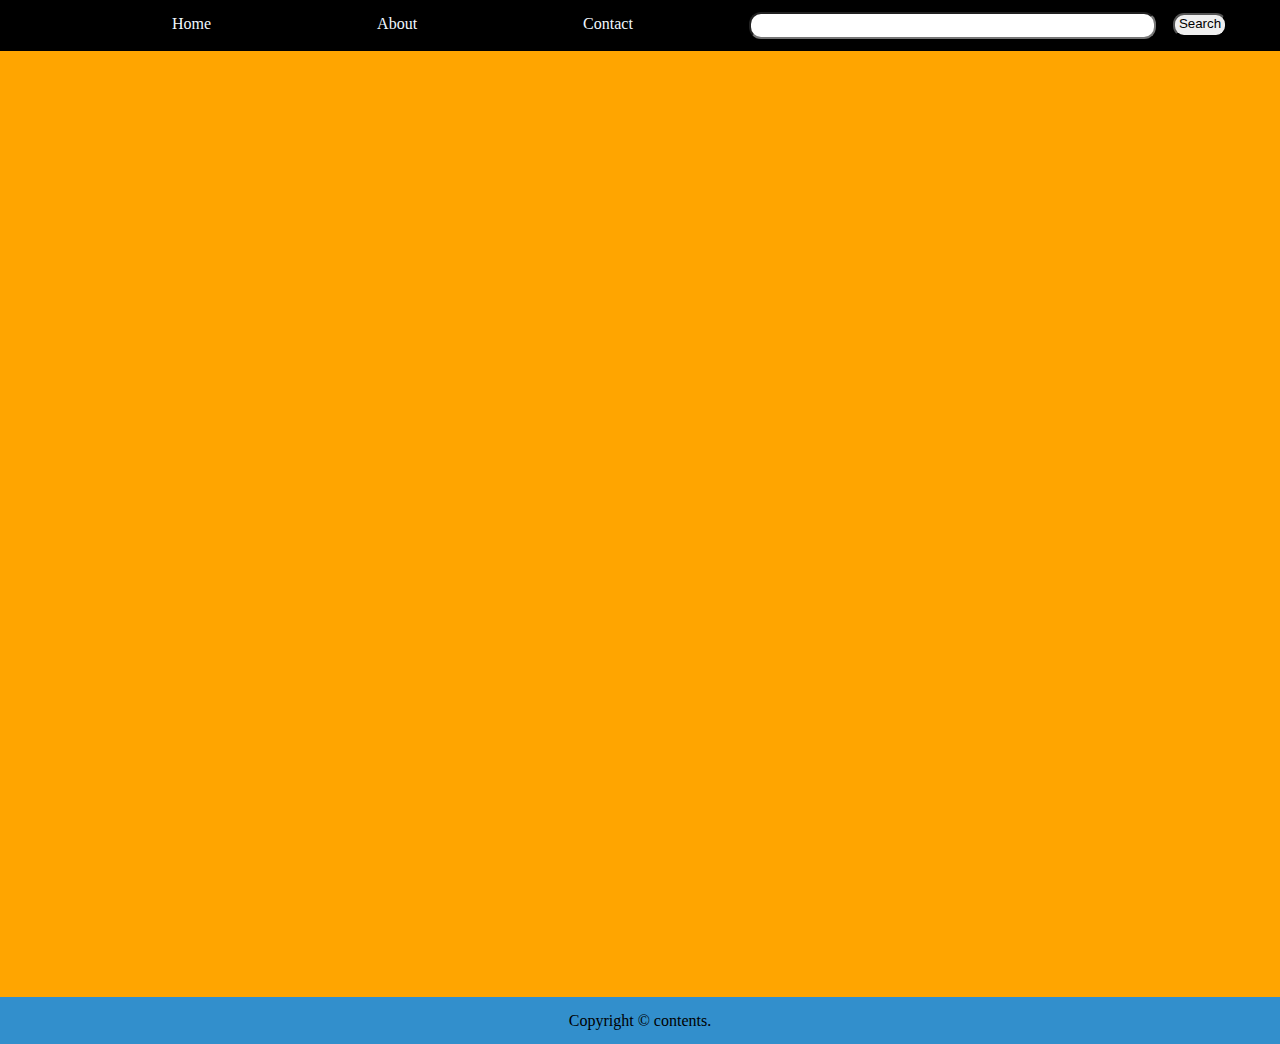
<file: index.html>
<!DOCTYPE html>
<html lang="en">

<head>
    <meta charset="UTF-8">
    <meta http-equiv="X-UA-Compatible" content="IE=edge">
    <meta name="viewport" content="width=device-width, initial-scale=1.0">
    <title>Welcome to New Coder Era</title>
    <link rel="shortcut icon" href="tabic.ico" type="image/x-icon">
    <link rel="stylesheet" href="index.css">
</head>

<body>
    <header>
        <nav>
            <menu>
                <ul>
                    <li>Home</li>
                    <li>About</li>
                    <li>Contact</li>
                </ul>
            </menu>
        </nav>
        <div class="search"><input type="text" id="sr"></div>
        <div class="btn"><button type="button" id="srh">Search</button></div>
    </header>

    <main>

    </main>

    <footer>
        Copyright &copy; contents.
    </footer>

</body>

</html>
</file>
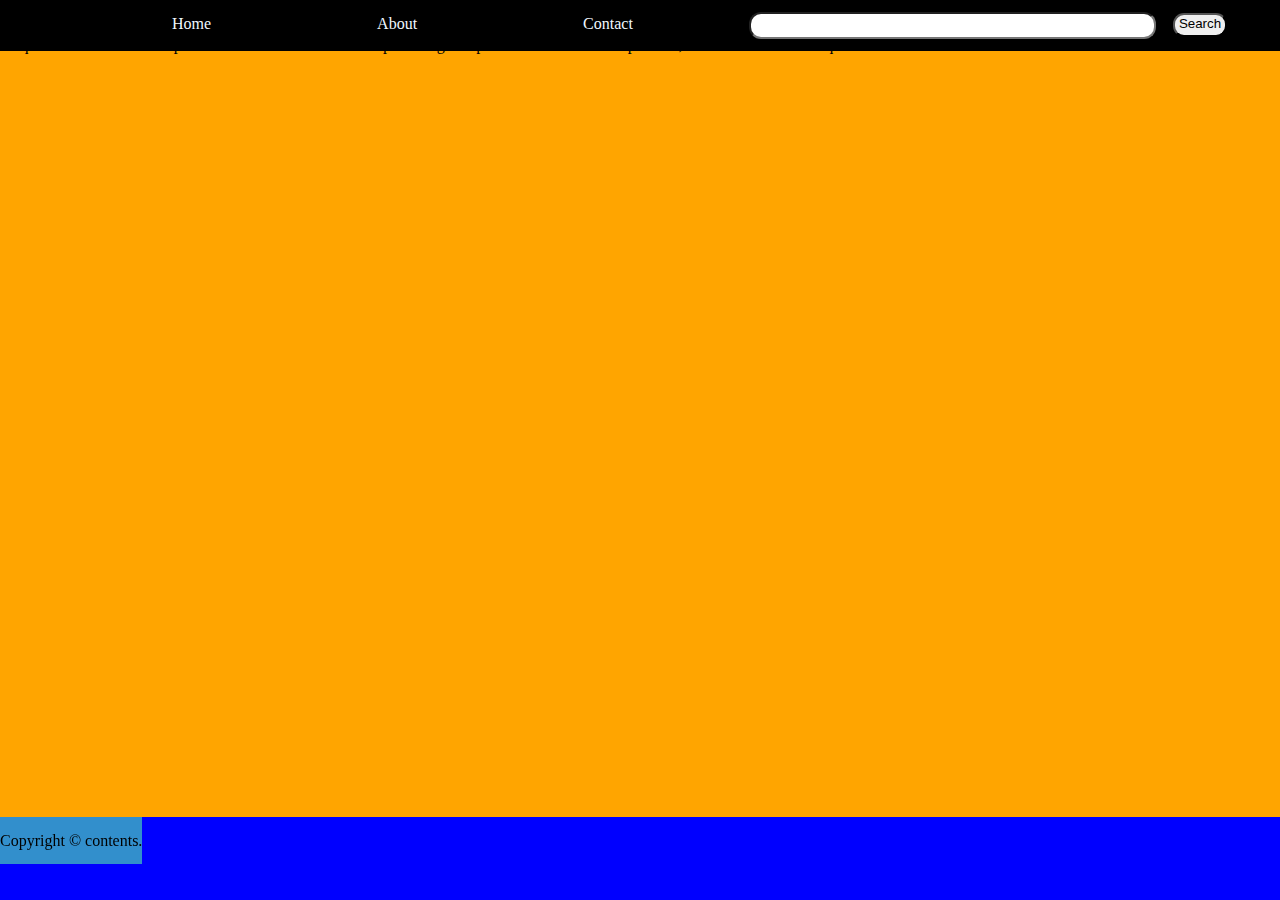
<file: 1st day of 2nd March/index.html>
<!DOCTYPE html>
<html lang="en">

<head>
    <meta charset="UTF-8">
    <meta http-equiv="X-UA-Compatible" content="IE=edge">
    <meta name="viewport" content="width=device-width, initial-scale=1.0">
    <title>Welcome to New Coder Era</title>
    <link rel="shortcut icon" href="tabic.ico" type="image/x-icon">
    <link rel="stylesheet" href="index.css">
</head>

<body>
    <header>
        <nav>
            <menu>
                <ul>
                    <li>Home</li>
                    <li>About</li>
                    <li>Contact</li>
                </ul>
            </menu>
        </nav>
        <div class="search"><input type="text" id="sr"></div>
        <div class="btn"><button type="button" id="srh">Search</button></div>
    </header>
    <div class="main">
        Loreacere harum magnam ratione. Corrupti, quidem. Quos consequuntur perspiciatis magnam ut repudiandae at, animi
        dolorem itaque dolorum, minus libero unde, aliquam voluptates labore enim pariatur officiis lauSequi minima
        facere, enim mollitia adipisci ratione corrupti harunecessitatibus error labore omnis a? Ullam veritatis animi
        pevelit distinctio, quibusdam magnam aut iste amet! Aliquid delectus laborum aperiam mollitia vel iure error
        adipisci magni expedita debitis nihil voluptatibus, architecto unde similique dicta. Eveniet ui?
    </div>
    <footer>
        Copyright &copy; contents.
    </footer>
</body>

</html>
</file>
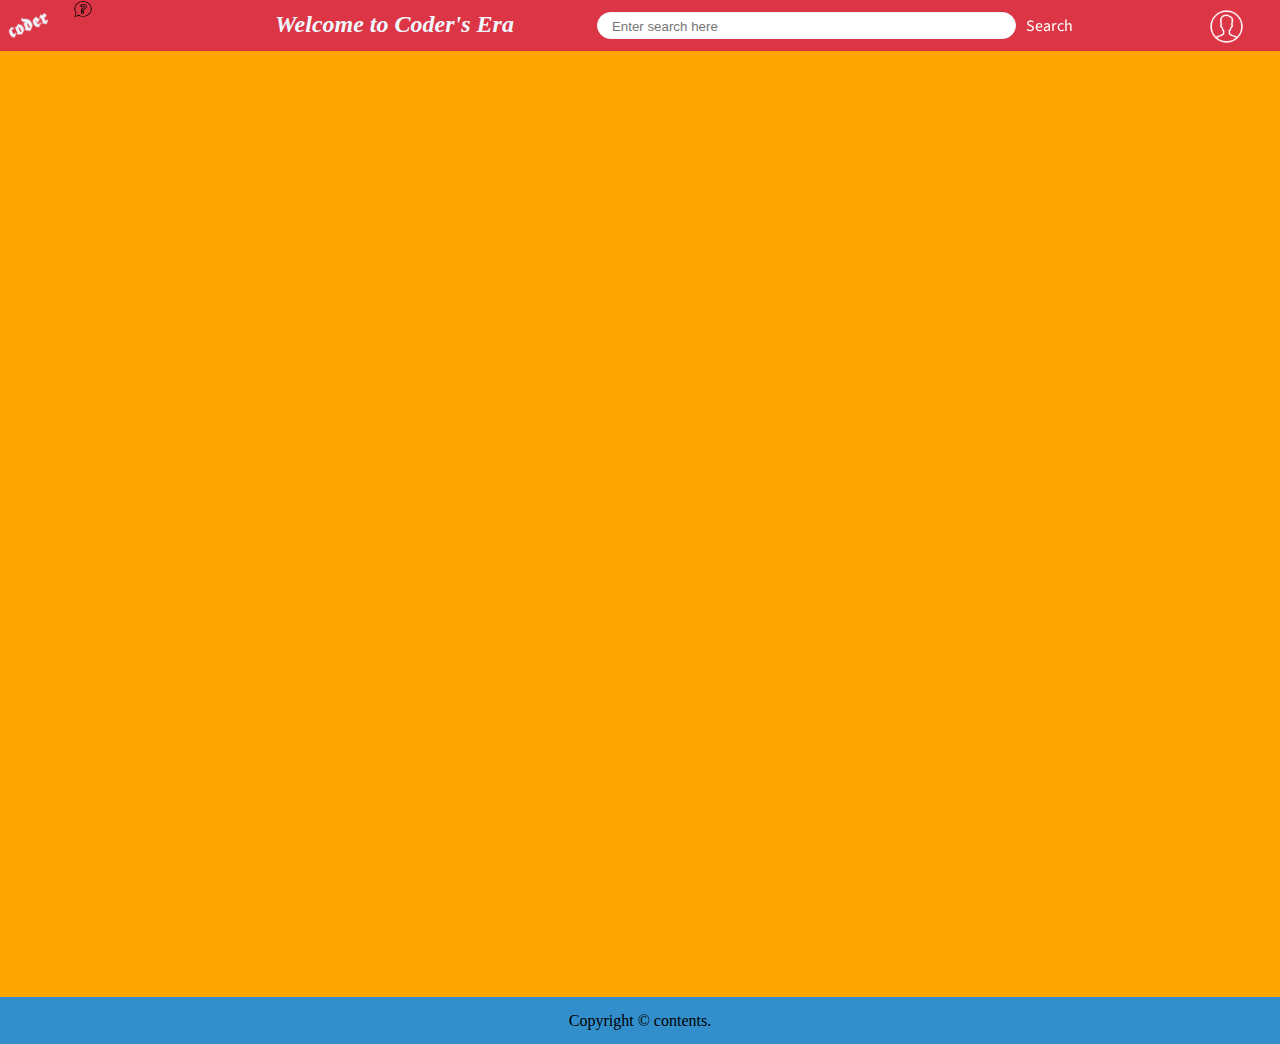
<file: 2nd day of 3rd March/index.html>
<!DOCTYPE html>
<html lang="en">

<head>
    <meta charset="UTF-8">
    <meta http-equiv="X-UA-Compatible" content="IE=edge">
    <meta name="viewport" content="width=device-width, initial-scale=1.0">
    <title>Welcome to Coder Era</title>
    <link rel="shortcut icon" href="tabic.ico" type="image/x-icon">
    <link rel="stylesheet" href="index.css">
</head>

<body>
    <header>
        <h3>𝖈𝖔𝖉𝖊𝖗</h3>
        <img id="navimage" src="nav.png" alt="Nav image">
        <h2><I>Welcome to Coder's Era</I></h2>
        <div class="search"><input type="text" id="sr" placeholder="Enter search here"></div>
        <div class="btn"><button type="button" id="srh">Search</button></div>
        <img id="profile" src="profile.png" alt="profle image">
    </header>

    <main>

    </main>

    <footer>
        Copyright &copy; contents.
    </footer>

</body>

</html>
</file>
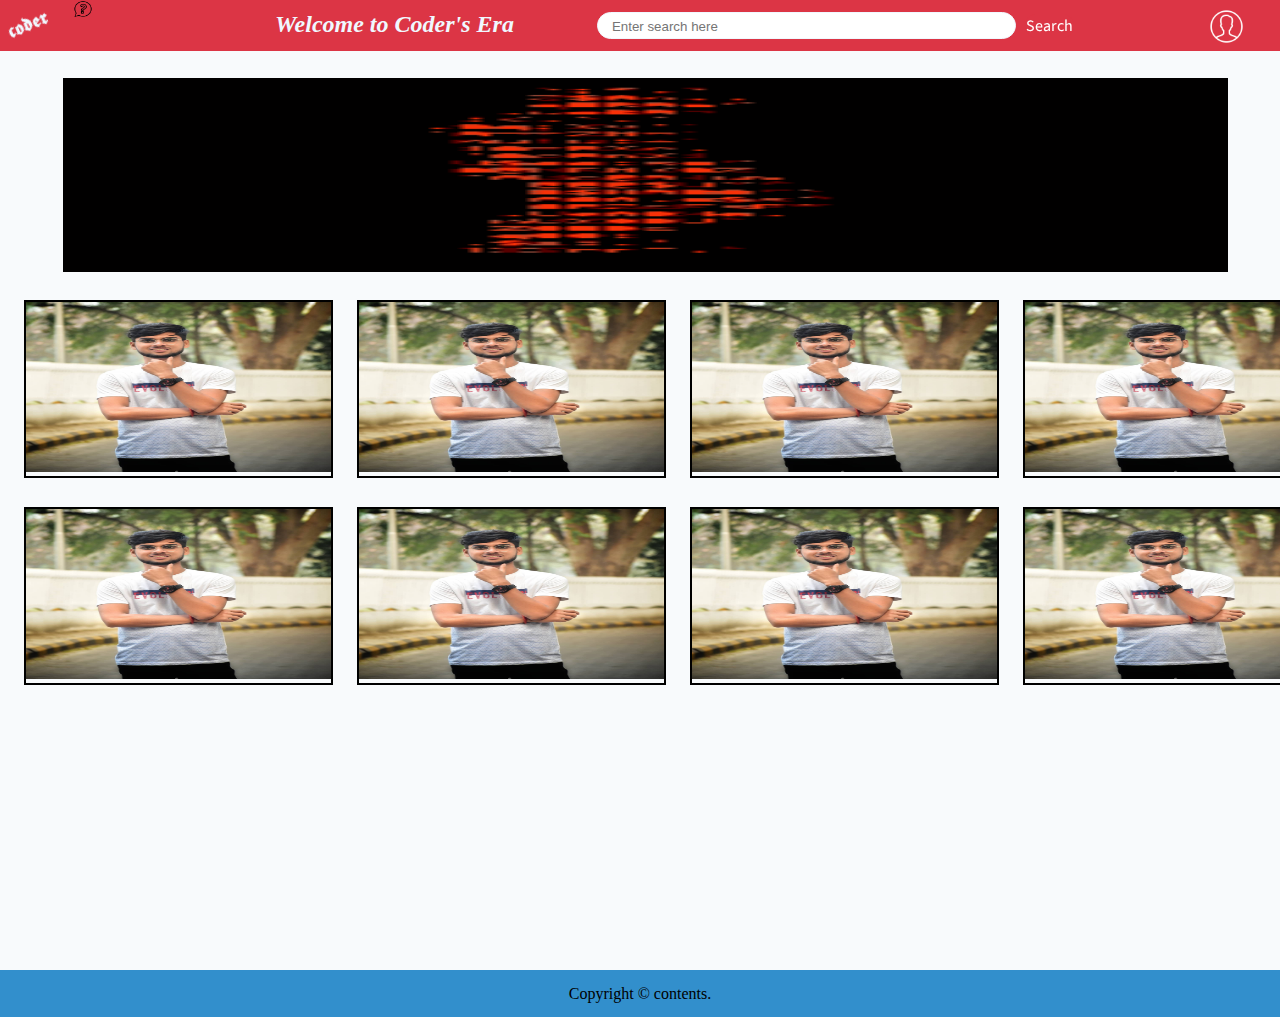
<file: 3rd day of  4th March/index.html>
<!DOCTYPE html>
<html lang="en">

<head>
    <meta charset="UTF-8">
    <meta http-equiv="X-UA-Compatible" content="IE=edge">
    <meta name="viewport" content="width=device-width, initial-scale=1.0">
    <title>Welcome to Coder Era</title>
    <link rel="shortcut icon" href="tabic.ico" type="image/x-icon">
    <link rel="stylesheet" href="index.css">
</head>

<body>

    <header>
        <h3>𝖈𝖔𝖉𝖊𝖗</h3>
        <img id="navimage" src="nav.png" alt="Nav image">
        <h2><I>Welcome to Coder's Era</I></h2>
        <div class="search"><input type="text" id="sr" placeholder="Enter search here"></div>
        <div class="btn"><button type="button" id="srh">Search</button></div>
        <img id="profile" src="profile.png" alt="profle image">
    </header>
   
    <main>
        <img id="gif" src="g.gif" alt="">
        <div class="tb">
            <table>
             <tbody>
                    <tr>
                        <td> <img src="tpic.jpg" alt="" class="tpic"></td>
                        <td> <img src="tpic.jpg" alt="" class="tpic"> </td>
                        <td> <img src="tpic.jpg" alt="" class="tpic"> </td>
                        <td> <img src="tpic.jpg" alt="" class="tpic"></td>

                    </tr>
                </tbody>
            </table>
          
        </div>
        <div class="tb1">
            <table>
            <tbody>
                <tr>
                    <td> <img src="tpic.jpg" alt="" class="tpic"></td>
                    <td> <img src="tpic.jpg" alt="" class="tpic"> </td>
                    <td> <img src="tpic.jpg" alt="" class="tpic"> </td>
                    <td> <img src="tpic.jpg" alt="" class="tpic"></td>
                </tr>
            </tbody>
            </table>
        </div>

  
    </main>
    <footer>
        Copyright &copy; contents.
    </footer>
  
</body>

</html>
</file>
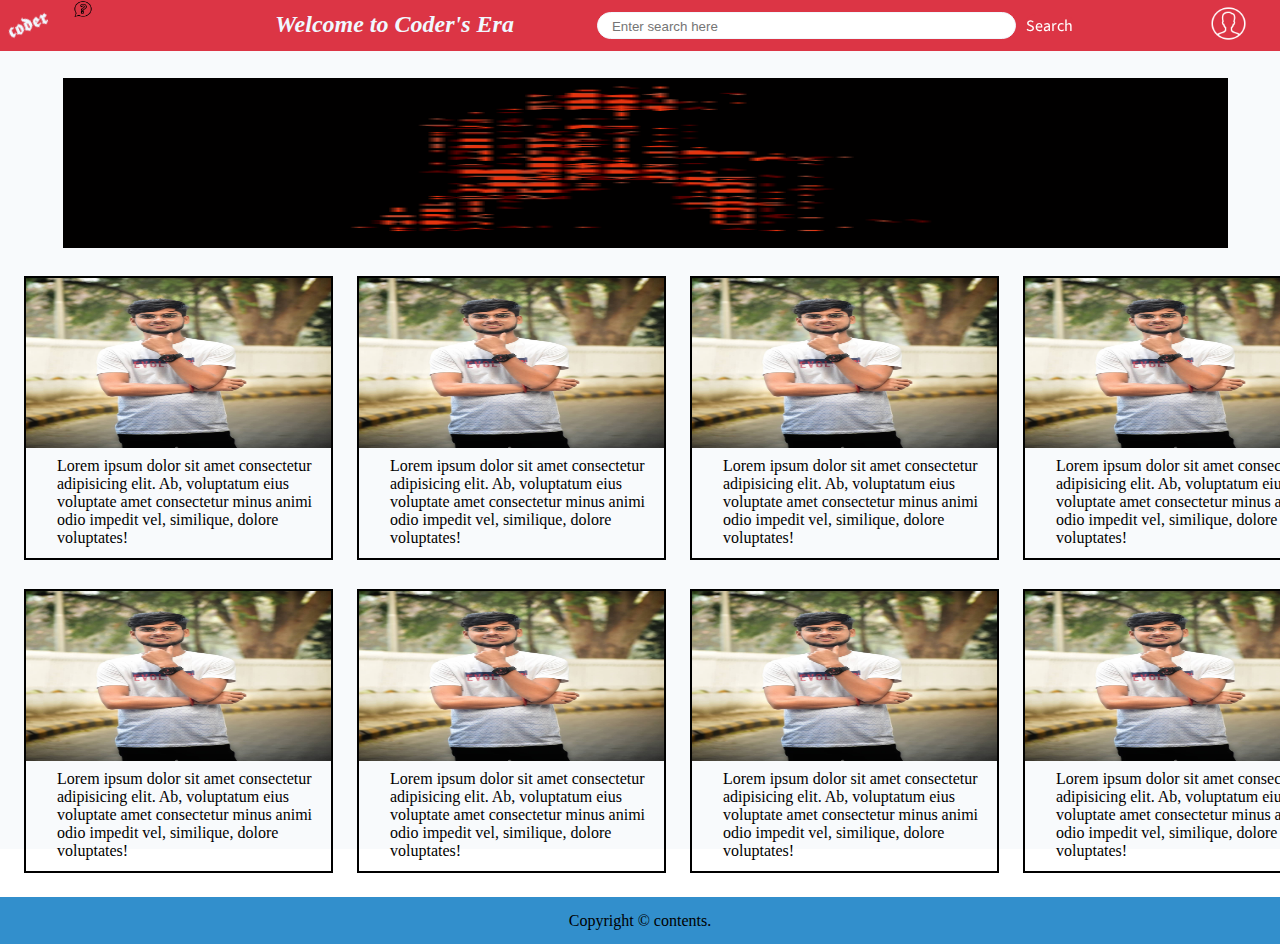
<file: 4th day of 5th March/index.html>
<!DOCTYPE html>
<html lang="en">

<head>
    <meta charset="UTF-8">
    <meta http-equiv="X-UA-Compatible" content="IE=edge">
    <meta name="viewport" content="width=device-width, initial-scale=1.0">
    <title>Welcome to Coder Era</title>
    <link rel="shortcut icon" href="tabic.ico" type="image/x-icon">
    <link rel="stylesheet" href="index.css">
</head>

<!-- <body  oncontextmenu="return false;"> -->
   <body>
    <header>
        <h3>𝖈𝖔𝖉𝖊𝖗</h3>
        <img id="navimage" src="nav.png" alt="Nav image">
        <h2><I>Welcome to Coder's Era</I></h2>
        <div class="search"><input type="text" id="sr" placeholder="Enter search here"></div>
        <div class="btn"><button type="button" id="srh">Search</button></div>
        <div class="dropdown">
            <img onclick="profile()" id="profile" class="dropbtn" src="profile.png" alt="profile image">
            <div id="myDropdown" class="dropdown-content">
              <a href="index.html">Home</a>
              <a href="about.html">About</a>
              <a href="contact.html">Contact</a>
            </div>
          </div>
    </header>
   
    <main>
        <img id="gif" src="g.gif" alt="">
        <div class="tb">
            <table>
             <tbody>
                    <tr>
                        <td> <img src="tpic.jpg" alt="" class="tpic">
                        <p id="vid">Lorem ipsum dolor sit amet consectetur adipisicing elit. Ab, voluptatum eius voluptate amet consectetur minus animi odio impedit vel, similique, dolore voluptates! </p></td>
                        <td> <img src="tpic.jpg" alt="" class="tpic"><p id="vid">Lorem ipsum dolor sit amet consectetur adipisicing elit. Ab, voluptatum eius voluptate amet consectetur minus animi odio impedit vel, similique, dolore voluptates! </p> </td>
                        <td> <img src="tpic.jpg" alt="" class="tpic"> <p id="vid">Lorem ipsum dolor sit amet consectetur adipisicing elit. Ab, voluptatum eius voluptate amet consectetur minus animi odio impedit vel, similique, dolore voluptates! </p></td>
                        <td> <img src="tpic.jpg" alt="" class="tpic"><p id="vid">Lorem ipsum dolor sit amet consectetur adipisicing elit. Ab, voluptatum eius voluptate amet consectetur minus animi odio impedit vel, similique, dolore voluptates! </p></td>

                    </tr>
                </tbody>
            </table>
          
        </div>
        <div class="tb1">
            <table>
                <tbody>
                       <tr>
                           <td> <img src="tpic.jpg" alt="" class="tpic">
                           <p id="vid">Lorem ipsum dolor sit amet consectetur adipisicing elit. Ab, voluptatum eius voluptate amet consectetur minus animi odio impedit vel, similique, dolore voluptates! </p></td>
                           <td> <img src="tpic.jpg" alt="" class="tpic"><p id="vid">Lorem ipsum dolor sit amet consectetur adipisicing elit. Ab, voluptatum eius voluptate amet consectetur minus animi odio impedit vel, similique, dolore voluptates! </p> </td>
                           <td> <img src="tpic.jpg" alt="" class="tpic"> <p id="vid">Lorem ipsum dolor sit amet consectetur adipisicing elit. Ab, voluptatum eius voluptate amet consectetur minus animi odio impedit vel, similique, dolore voluptates! </p></td>
                           <td> <img src="tpic.jpg" alt="" class="tpic"><p id="vid">Lorem ipsum dolor sit amet consectetur adipisicing elit. Ab, voluptatum eius voluptate amet consectetur minus animi odio impedit vel, similique, dolore voluptates! </p></td>
   
                       </tr>
                   </tbody>
               </table>
        </div>

        <footer>
            Copyright &copy; contents.
        </footer>
    </main>

  
</body>
<script src="index.js"></script>
</html>
</file>
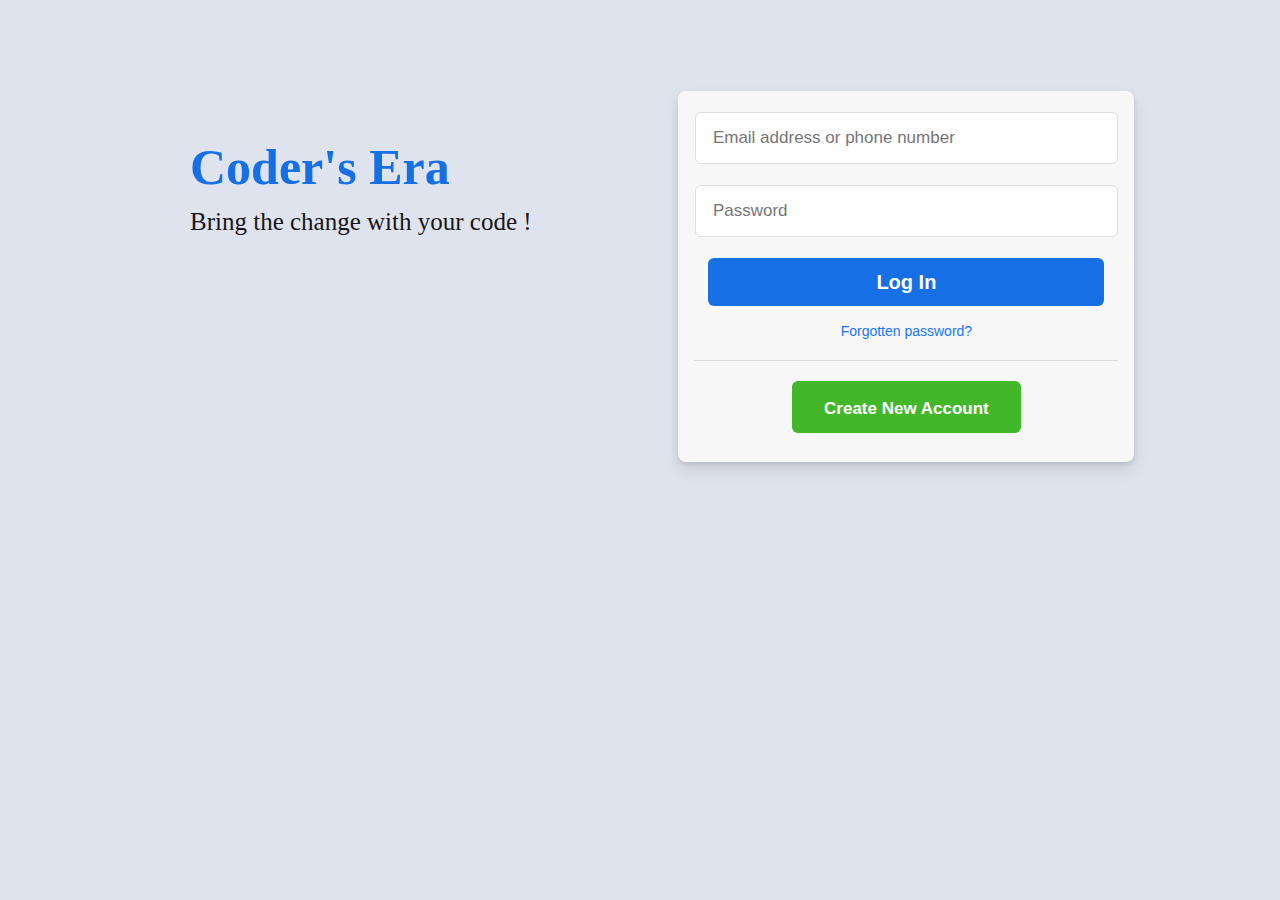
<file: 5th day of 7th March/login.html>
<!DOCTYPE html>
<html lang="en">

<head>
    <meta charset="UTF-8">
    <meta http-equiv="X-UA-Compatible" content="IE=edge">
    <meta name="viewport" content="width=device-width, initial-scale=1.0">
    <title>Validation form</title>
 <link rel="stylesheet" href="login.css">
</head>

<body>
    <div class="txt">
        <h1>Coder's Era</h1>
    </div>
    <div class="txt1">
        Bring the change with your code !
    </div>
    <span>
        <main> 
            <form name="myform" method="post" action="https://www.wikipedia.org/" onsubmit="return validateform()">
                <input class = "s" id="eml" type="text" name="Email" placeholder="Email address or phone number"><br>
                <input class = "s" id="pd" type="password" name="password" placeholder="Password"><br>
               <input class ="k"type="submit" value="Log In"><br>
                <div class="fdp">
                    <a href="forgotten.html" id="fd" >Forgotten password?</a>
                </div>
                <div class="underline"></div>
                <div class="crna">
                    <a role="button" id="crna1" href="crna.html">Create New Account</a>
                </div>
            </form>
        </main>
    </span>
</body>
<script src="login.js"></script>
</html>
</file>
<file: index.css>
*{
    padding: 0px;
    margin: 0px;
}
header{
    width: 100vw;
    height: 51px;
    background-color: black;
    color: aliceblue;
    position: fixed;
    display: flex;
}
nav{
    padding-top: 1px;

 
}
ul{
    display: flex;
    padding: 14px 0px 0px 39px;
}
li{
    padding: 0px 33px 0px 133px;
    list-style: none;
}
.search{
    display: flex;
    padding: 12px 6px 12px 83px; 
}
#sr{
    padding: 18px 226px 2px 0px;
    border-radius: 12px;
}
.btn{
        padding: 1px 0px 0px 5px;
}
#srh{
    border-radius: 11px;
    padding: 1px 4px 4px 4px;
    margin: 12px 0px 0px 6px;
}
main{
    height: calc(120vh - 51px - 32px);
background-color: orange;
}
footer{
height: 32px;
background-color: rgb(50, 143, 204);
display: flex;
justify-content: center;
padding-top: 15px;
}
</file>
<file: 1st day of 2nd March/index.css>
*{
    padding: 0px;
    margin: 0px;
}
header{
    width: 100vw;
    height: 51px;
    background-color: black;
    color: aliceblue;
    position: fixed;
    display: flex;
}
body{
    background-color: blue;
}
nav{
    padding-top: 1px;

 
}
ul{
    display: flex;
    padding: 14px 0px 0px 39px;
}
li{
    padding: 0px 33px 0px 133px;
    list-style: none;
}
.search{
    display: flex;
    padding: 12px 6px 12px 83px; 
}
#sr{
    padding: 18px 226px 2px 0px;
    border-radius: 12px;
}
.btn{
        padding: 1px 0px 0px 5px;
}
#srh{
    border-radius: 11px;
    padding: 1px 4px 4px 4px;
    margin: 12px 0px 0px 6px;
}
.main{
    height: calc(100vh - 51px - 32px);
background-color: orange;
overflow: hidden;
}
footer{
position: fixed;
height: 32px;
background-color: rgb(50, 143, 204);
display: flex;
justify-content: center;
padding-top: 15px;
}
</file>
<file: 2nd day of 3rd March/index.css>
@import url('https://fonts.googleapis.com/css2?family=Source+Sans+Pro:ital,wght@1,400;1,600&display=swap');

*{
    padding: 0px;
    margin: 0px;
}
header{
    width: 100vw;
    height: 51px;
    background-color: #dc3545;
    color: aliceblue;
    position: fixed;
    display: flex;
}
nav{
    padding-top: 1px;

 
}
#navimage{
    height: 18px;
    width: 20px;
   background: initial;

}
#navtxt{
height: 38px;
width: 641px;

}
h2{
    padding: 11px 0px 0px 182px;
}
h3{
    transform: rotate(-23deg);
    width: 68px;
    height: 26px;
    padding-top: 10px;
    padding-left: 5px;
}
.search{
    display: flex;
    padding: 12px 6px 12px 83px; 
}
#sr{
    padding: 3px 226px 2px 14px;
    border-radius: 15px;
    border: 1px solid aliceblue;
}
.btn{
    padding: 15px 0px 0px 4px;
    margin: -1px 0px 0px -1px;
}
#srh{
    border-radius: 11px;
    background-color:#dc3545;;
    color: white;
    border: 1px solid #dc3545;
    font-family: 'Source Sans Pro', sans-serif;
    font-size: medium;
}
#profile{
    margin: 9px 0px 7px 135px;
}
main{
    height: calc(120vh - 51px - 32px);
background-color: orange;
}
footer{
height: 32px;
background-color: rgb(50, 143, 204);
display: flex;
justify-content: center;
padding-top: 15px;
}
</file>
<file: 3rd day of  4th March/index.css>
@import url('https://fonts.googleapis.com/css2?family=Source+Sans+Pro:ital,wght@1,400;1,600&display=swap');

pre {
    white-space: pre-wrap;
    }
*{
    padding: 0px;
    margin: 0px;
}
header{
    width: 100vw;
    height: 51px;
    background-color: #dc3545;
    color: aliceblue;
    position: fixed;
    display: flex;
    z-index: 1;
}
nav{
    padding-top: 1px;

 
}
#navimage{
    height: 18px;
    width: 20px;
   background: initial;

}
#navtxt{
height: 38px;
width: 641px;

}
h2{
    padding: 11px 0px 0px 182px;
}
h3{
    transform: rotate(-23deg);
    width: 68px;
    height: 26px;
    padding-top: 10px;
    padding-left: 5px;
}
.search{
    display: flex;
    padding: 12px 6px 12px 83px; 
}
#sr{
    padding: 3px 226px 2px 14px;
    border-radius: 15px;
    border: 1px solid aliceblue;
}
.btn{
    padding: 15px 0px 0px 4px;
    margin: -1px 0px 0px -1px;
}
#srh{
    border-radius: 11px;
    background-color:#dc3545;;
    color: white;
    border: 1px solid #dc3545;
    font-family: 'Source Sans Pro', sans-serif;
    font-size: medium;
}
#profile{
    margin: 9px 0px 7px 135px;
}

main{
height: calc(117vh - 51px - 32px);
background-color: rgb(248, 250, 252);

}
#gif{
    margin: 78px 30px 0px 63px;
    transform: rotate(360deg);
    height: 20%;
    width: 91%;
    box-sizing: border-box;
}
table{
    border-spacing: 24px;
}
td{
    border: 2px solid black;
}
.tb1{
    margin: -19px 0px 0px 0px;
}
.tpic{
    height: 170px;
    width: 305px;
}
footer{
height: 32px;
background-color: rgb(50, 143, 204);
display: flex;
justify-content: center;
padding-top: 15px;

}
</file>
<file: 4th day of 5th March/index.css>
@import url('https://fonts.googleapis.com/css2?family=Source+Sans+Pro:ital,wght@1,400;1,600&display=swap');

pre {
    white-space: pre-wrap;
    }
*{
    padding: 0px;
    margin: 0px;
}
header{
    width: 100vw;
    height: 51px;
    background-color: #dc3545;
    color: aliceblue;
    position: fixed;
    display: flex;
    z-index: 1;
}
nav{
    padding-top: 1px;
}
#navimage{
    height: 18px;
    width: 20px;
   background: initial;

}
#navtxt{
height: 38px;
width: 641px;

}
h2{
    padding: 11px 0px 0px 182px;
}
h3{
    transform: rotate(-23deg);
    width: 68px;
    height: 26px;
    padding-top: 10px;
    padding-left: 5px;
}
.search{
    display: flex;
    padding: 12px 6px 12px 83px; 
}
#sr{
    padding: 3px 226px 2px 14px;
    border-radius: 15px;
    border: 1px solid aliceblue;
}
.btn{
    padding: 15px 0px 0px 4px;
    margin: -1px 0px 0px -1px;
}
#srh{
    border-radius: 11px;
    background-color:#dc3545;;
    color: white;
    border: 1px solid #dc3545;
    font-family: 'Source Sans Pro', sans-serif;
    font-size: medium;
}
#profile{
margin: 6px 0px 7px 136px;
height: 35px;
width: 37px;
}


.dropbtn {
    cursor: pointer;
  }
  
  .dropbtn:hover, .dropbtn:focus {
    background-color:rgb(223, 16, 58);
  }
  
  .dropdown {
    position: relative;
    display: inline-block;
  }
  
  .dropdown-content {
    display: none;
    position: absolute;
    background-color: #dc3545;
    min-width: 160px;
    overflow: auto;
    box-shadow: 0px 8px 16px 0px rgb(104, 91, 91);
    z-index: 1;
    margin: -1px 0px 0px 40px;
  }
  
  .dropdown-content a {
    color: rgb(255, 248, 248);
    padding: 12px 16px;
    text-decoration: none;
    display: block;
  }
  
  .dropdown a:hover {background-color:#F93822FF;}
 
  .shoow {display: block;}


main{
height: calc(100vh - 51px);
background-color: rgb(248, 250, 252);

}
#gif{
    margin: 78px 30px 0px 63px;
    transform: rotate(360deg);
    height: 20%;
    width: 91%;
    box-sizing: border-box;
}
table{
    border-spacing: 24px;
}
td{
    border: 2px solid black;
}
.tb1{
    margin: -19px 0px 0px 0px;
}
.tpic{
    height: 170px;
    width: 305px;
}
#vid{
    margin: 5px 0px 11px 31px;
}
footer{
height: 32px;
background-color: rgb(50, 143, 204);
display: flex;
justify-content: center;
padding-top: 15px;

}
</file>
<file: 5th day of 7th March/login.css>
*{
    margin: 0px;
    padding: 0px;
}
body{
    background-color: #DFE3EE;
}
header{
    text-align: center;
    text-decoration: underline;
    font-size: x-large;
}
main{
    margin: 91px 0% 0% 53%;
    background-color: #f7f7f7;
    height: 371px;
    width: 456px;
    text-align: center;
    border-radius: 8px;
    box-shadow: 0 2px 4px rgb(0 0 0 / 10%), 0 8px 16px rgb(0 0 0 / 10%);
}
.txt{
    z-index: 1;
    display: flex;
    margin: 47px 0px 0px 190px;
    color: #166fe5;
    font-size: 25px;
    position: absolute;
}
.txt1{
    z-index: 1;
display: flex;
margin: 117px 0px 0px 190px;
color: #181616;
font-size: 25px;
position: absolute;
}
.s{
    background: #FFFFFF ;
    border: 1px solid #dddfe2;
    color: #1d2129;
    font-family: Helvetica, Arial, sans-serif;
    font-size: 17px;
    height: 22px;
    line-height: 16px;
    padding: 0 8px;
    vertical-align: middle;
    height: 50px;
    width: 396px;
    border-radius: 6px;
    margin: 21px 0px 0px 0px;
    padding-left: 17px;
}


.k{
  
    margin: 21px 0px 0px 0px;
    font-size: larger;
    width: 396px;
    background-color: #166fe5;
    cursor: pointer;
    line-height: 48px;
    border-radius: 6px;
    border: none;
    font-size: 20px;
    padding: 0 16px;
    display: inline-block;
    text-decoration: none;
    white-space: nowrap;
    color: #fff;
    font-weight: bold;
    font-family: Helvetica, Arial, sans-serif;
}
#fd{
    text-decoration: none;
    color: #1877f2;
    font-size: 14px;
    font-weight: 500;
    font-family: Helvetica, Arial, sans-serif;
}
#fd:hover{
    text-decoration: underline;
}
.fdp{
    margin-top: 16px;
}
.underline{
    align-items: center;
    border-bottom: 1px solid #dadde1;
    display: flex;
    margin: 20px 16px;
    text-align: center;
}
.crna{
cursor: pointer;
display: inline-block;
text-decoration: none;
white-space: nowrap;
background-color: #42b72a;
border-color: #42b72a;
border: none;
border-radius: 6px;
font-size: 17px;
line-height: 48px;
padding: 0 16px;
color: #fff;
font-weight: bold;
font-family: inherit;
padding-top: 4px;
}
#crna1{
padding: 0px;
text-decoration: none;
color: #fff;
font-weight: bold;
border: none;
border-radius: 6px;
font-size: 17px;
line-height: 48px;
padding: 0 16px;
font-family: Helvetica, Arial, sans-serif;
}
</file>
